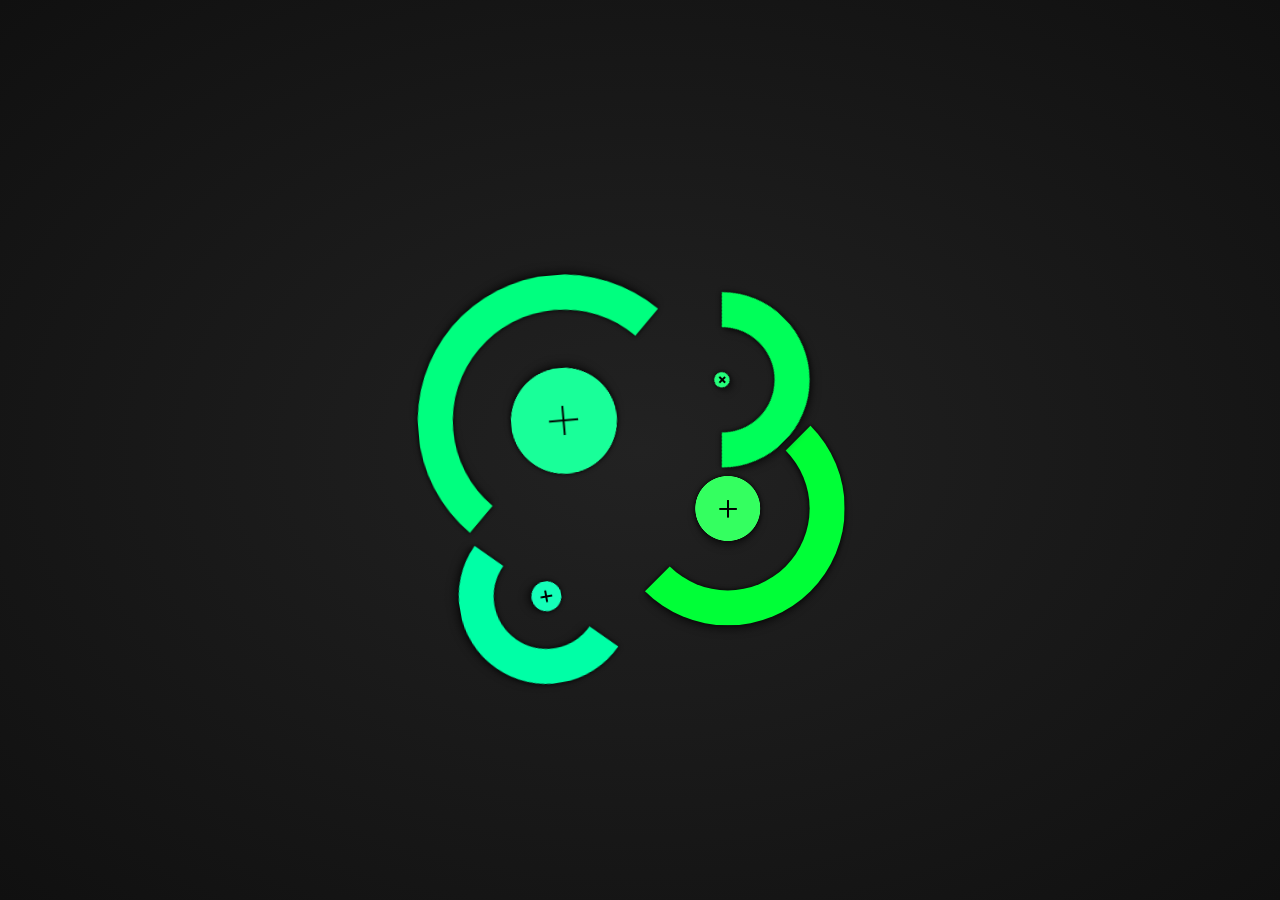
<file: index.html>
<!DOCTYPE html>
<html lang="en">
<head>
    <meta charset="UTF-8">
    <meta name="viewport" content="width=device-width, initial-scale=1.0">
    <title>Document</title>
    <style>
        :root {
            --sp: 2.5s; /* change speed */
        }		
        
        body {
            margin: 0;
            padding: 0;
            width: 100vw;
            height: 100vh;
            overflow: hidden;
            display: flex;
            align-items: center;
            justify-content: center;
            background: radial-gradient(#222, #101010);
        }
        
        .content {
            width: 50vmin;
            height: 50vmin;
            position: relative;
            display: flex;
            align-items: center;
            justify-content: center;
            transform: scale(0.65);
            animation: spin-all calc(var(--sp) * 2) linear 0s infinite
        }
        
        .circle {
            --in: 80%;
            --ar: #00ff37;
            --dt: #34ff60;
            --shadow: drop-shadow(0vmin 0vmin 0.5vmin #000) drop-shadow(0vmin 1vmin 0.5vmin #0004);
            --cross: linear-gradient(0deg, #fff0 calc(50% - 2px), #000 calc(50% - 1px) calc(50% + 1px), #fff0 calc(50% + 2px)), linear-gradient(90deg, #fff0 calc(50% - 2px), #000 calc(50% - 1px) calc(50% + 1px), #fff0 calc(50% + 2px));
            border: 6vmin solid var(--ar);
            width: var(--in);
            height: var(--in);
            border-radius: 100%;
            position: absolute;
            box-sizing: border-box;
            border-top-color: #fff0;
            border-left-color: #fff0;
            top: 15vmin;
            right: -10vmin;
            animation: spin-bot var(--sp) ease 0s infinite;
            background-image: var(--cross), radial-gradient(var(--dt) 5.5vmin, #fff0 calc(5.5vmin + 1px));
            background-repeat: no-repeat;
            background-size: 3vmin 1vmin, 1vmin 3vmin, 100% 100%;
            background-position: center center;
            filter: var(--shadow);
        }
        
        .circle:nth-child(2) {
            --in: 60%;
            top: -2vmin;
            animation: spin-top var(--sp) ease 0s infinite;
            transform: rotate(-45deg);
            background-image: var(--cross), radial-gradient(var(--dt) 1.25vmin, #fff0 calc(1.25vmin + 1px));
            right: -4vmin;
            filter: hue-rotate(10deg) var(--shadow);
            background-size: 1.4vmin 1vmin, 1vmin 1.4vmin, 100% 100%;
        }
        
        .circle:nth-child(3) {
            --in: 100%;
            top: -5vmin;
            left: -13vmin;
            transform: rotate(175deg);
            animation: spin-left var(--sp) ease calc(var(--sp) / 4) infinite;
            background-image: var(--cross), radial-gradient(var(--dt) 9vmin, #fff0 calc(9vmin + 1px));
            filter: hue-rotate(20deg) var(--shadow);
            background-size: 5vmin 1vmin, 1vmin 5vmin, 100% 100%;
        }
        
        .circle:nth-child(4) {
            --in: 60%;
            top: 35vmin;
            left: -6vmin;
            transform: rotate(-280deg);
            animation: spin-last var(--sp) ease calc(calc(calc(var(--sp) / 4) + var(--sp)) * -1) infinite;
            background-image: var(--cross), radial-gradient(var(--dt) 2.5vmin, #fff0 calc(2.5vmin + 1px));
            filter: hue-rotate(30deg) var(--shadow);
            background-size: 2vmin 1vmin, 1vmin 2vmin, 100% 100%;
        }
        
        
        @keyframes spin-all {
            0% { transform: rotate(0deg) scale(0.65); }
            100% { transform: rotate(360deg) scale(0.65); }
        }
        
        
        @keyframes spin-top {
            0% { transform: rotate(-45deg); }
            100% { transform: rotate(315deg); }
        }
        
        @keyframes spin-bot {
            0%, 35% { transform: rotate(0deg); }
            80%, 100% { transform: rotate(-360deg); }
        }
        
        @keyframes spin-left {
            0%, 35% { transform: rotate(175deg); }
            80%, 100% { transform: rotate(535deg); }
        }
        
        @keyframes spin-last {
            0%, 10% { transform: rotate(-280deg); }
            90%, 100% { transform: rotate(-640deg); }
        }
    </style>
</head>
<body>
    <div class="content">
        <div class="circle"></div>
        <div class="circle"></div>
        <div class="circle"></div>
        <div class="circle"></div>
    </div>
    <script>
        function redirectToAnotherPage() {
            window.location.href = 'main.html';
        }
        setTimeout(redirectToAnotherPage, 3000);
    </script>
</body>
</html>
</file>
